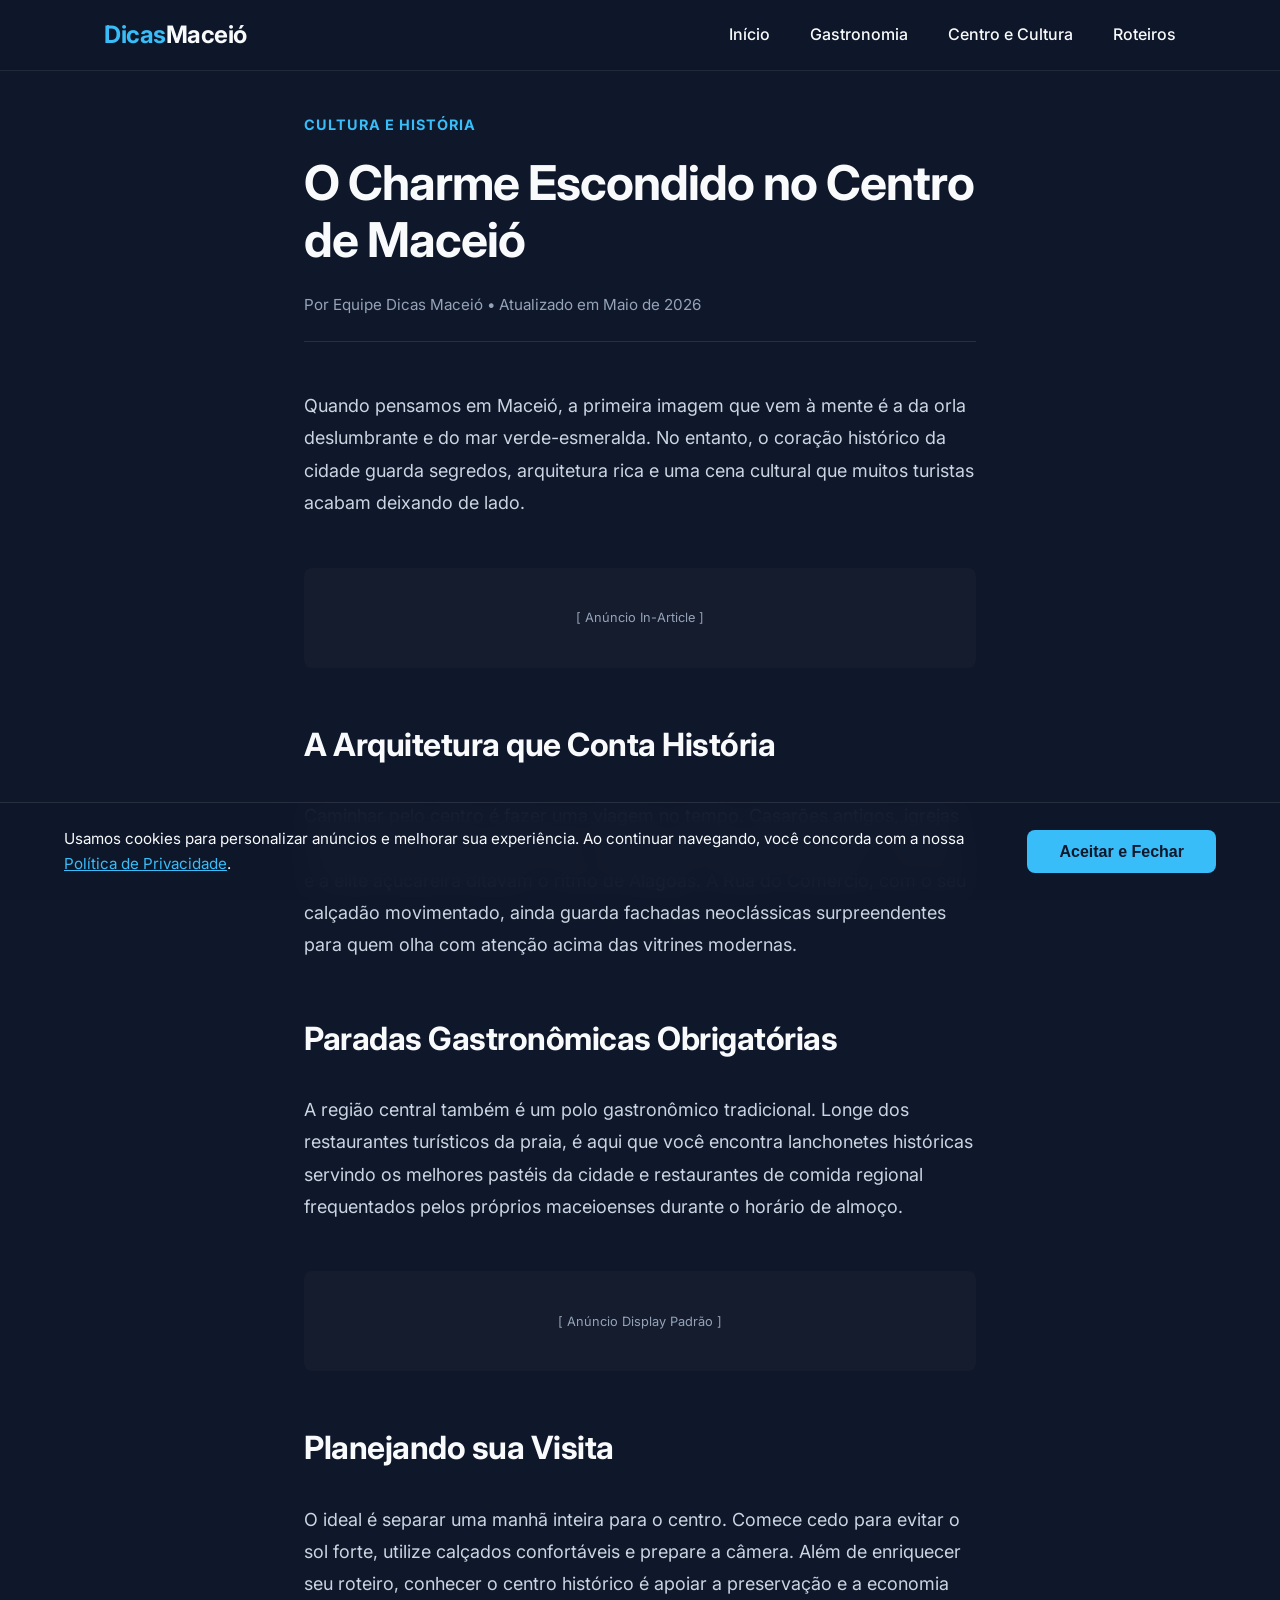
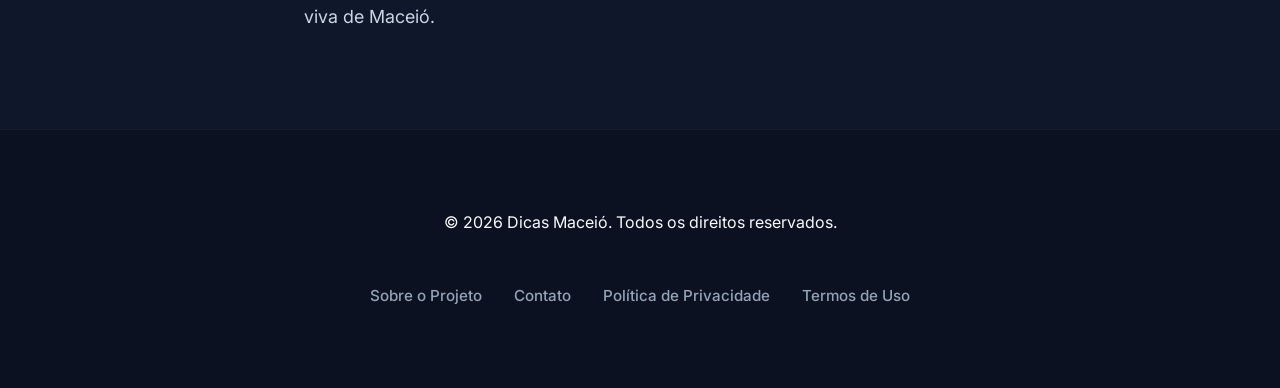
<file: artigo-centro.html>
<!DOCTYPE html>
<html lang="pt-BR" dir="ltr">
<head>
    <meta charset="UTF-8">
    <meta name="viewport" content="width=device-width, initial-scale=1.0">
    <title>O Charme Escondido no Centro de Maceió | Dicas Maceió</title>
    
    <meta name="description" content="Descubra a arquitetura, os museus e os casarões do centro de Maceió. Um roteiro cultural que vai muito além da orla.">
    <meta name="robots" content="index, follow">
    <link rel="canonical" href="https://seusitedicasmaceio.com.br/artigo-centro.html">

    <meta property="og:type" content="article">
    <meta property="og:title" content="O Charme Escondido no Centro de Maceió">
    <meta property="og:description" content="Descubra a arquitetura, os museus e os casarões do centro de Maceió.">
    <meta property="og:image" content="https://images.unsplash.com/photo-1599059813005-11265ba4b4ce?q=80&w=1200">
    <meta property="og:url" content="https://seusitedicasmaceio.com.br/artigo-centro.html">

    <link rel="preconnect" href="https://fonts.googleapis.com">
    <link rel="preconnect" href="https://fonts.gstatic.com" crossorigin>
    <link href="https://fonts.googleapis.com/css2?family=Inter:wght@400;500;700&display=swap" rel="stylesheet">
    <link rel="stylesheet" href="assets/css/style.css">
</head>
<body>

    <header>
        <nav aria-label="Menu Principal">
            <a href="index.html" class="logo" aria-label="Página Inicial"><strong>Dicas</strong>Maceió</a>
            
            <button id="menu-toggle" class="menu-toggle" aria-expanded="false" aria-controls="menu-links" aria-label="Abrir menu de navegação">
                ☰
            </button>
            
            <ul id="menu-links">
                <li><a href="index.html">Início</a></li>
                <li><a href="artigo-gastronomia.html">Gastronomia</a></li>
                <li><a href="artigo-centro.html" aria-current="page">Centro e Cultura</a></li>
                <li><a href="artigo-roteiros.html">Roteiros</a></li>
            </ul>
        </nav>
    </header>

    <main class="container-article">
        <article>
            <header class="article-header">
                <span class="article-category">Cultura e História</span>
                <h1 class="article-title">O Charme Escondido no Centro de Maceió</h1>
                <div class="article-meta">
                    Por Equipe Dicas Maceió • Atualizado em <time datetime="2026-05">Maio de 2026</time>
                </div>
            </header>

            <div class="article-content">
                <p>Quando pensamos em Maceió, a primeira imagem que vem à mente é a da orla deslumbrante e do mar verde-esmeralda. No entanto, o coração histórico da cidade guarda segredos, arquitetura rica e uma cena cultural que muitos turistas acabam deixando de lado.</p>

                <!-- AdSense In-Article -->
                <div class="ad-container" aria-hidden="true">
                    <!-- <ins class="adsbygoogle"
                         style="display:block; text-align:center;"
                         data-ad-layout="in-article"
                         data-ad-format="fluid"
                         data-ad-client="ca-pub-SEU_ID"
                         data-ad-slot="SEU_SLOT"></ins>
                    <script>(adsbygoogle = window.adsbygoogle || []).push({});</script> -->
                    <span style="color:var(--text-muted); font-size: 0.8rem;">[ Anúncio In-Article ]</span>
                </div>

                <h2>A Arquitetura que Conta História</h2>
                <p>Caminhar pelo centro é fazer uma viagem no tempo. Casarões antigos, igrejas centenárias e museus preservam a memória de uma época em que o comércio e a elite açucareira ditavam o ritmo de Alagoas. A Rua do Comércio, com o seu calçadão movimentado, ainda guarda fachadas neoclássicas surpreendentes para quem olha com atenção acima das vitrines modernas.</p>

                <h2>Paradas Gastronômicas Obrigatórias</h2>
                <p>A região central também é um polo gastronômico tradicional. Longe dos restaurantes turísticos da praia, é aqui que você encontra lanchonetes históricas servindo os melhores pastéis da cidade e restaurantes de comida regional frequentados pelos próprios maceioenses durante o horário de almoço.</p>

                <!-- AdSense Display -->
                <div class="ad-container" aria-hidden="true">
                    <!-- <ins class="adsbygoogle"
                         style="display:block"
                         data-ad-client="ca-pub-SEU_ID_AQUI"
                         data-ad-slot="SEU_SLOT_AQUI"
                         data-ad-format="auto"
                         data-full-width-responsive="true"></ins>
                    <script>(adsbygoogle = window.adsbygoogle || []).push({});</script> -->
                    <span style="color:var(--text-muted); font-size: 0.8rem;">[ Anúncio Display Padrão ]</span>
                </div>

                <h2>Planejando sua Visita</h2>
                <p>O ideal é separar uma manhã inteira para o centro. Comece cedo para evitar o sol forte, utilize calçados confortáveis e prepare a câmera. Além de enriquecer seu roteiro, conhecer o centro histórico é apoiar a preservação e a economia viva de Maceió.</p>
            </div>
        </article>
    </main>

    <footer>
        <p>&copy; 2026 Dicas Maceió. Todos os direitos reservados.</p>
        <nav class="legal-links" aria-label="Links Legais">
            <a href="sobre.html">Sobre o Projeto</a>
            <a href="contato.html">Contato</a>
            <a href="privacidade.html">Política de Privacidade</a>
            <a href="termos.html">Termos de Uso</a>
        </nav>
    </footer>

    <div id="cookie-banner" class="cookie-banner" role="dialog" aria-labelledby="cookie-msg">
        <p id="cookie-msg">
            Usamos cookies para personalizar anúncios e melhorar sua experiência. Ao continuar navegando, você concorda com a nossa <a href="privacidade.html">Política de Privacidade</a>.
        </p>
        <button id="btn-accept-cookies" class="btn-accept">Aceitar e Fechar</button>
    </div>

    <script src="assets/js/main.js"></script>
</body>
</html>
</file>
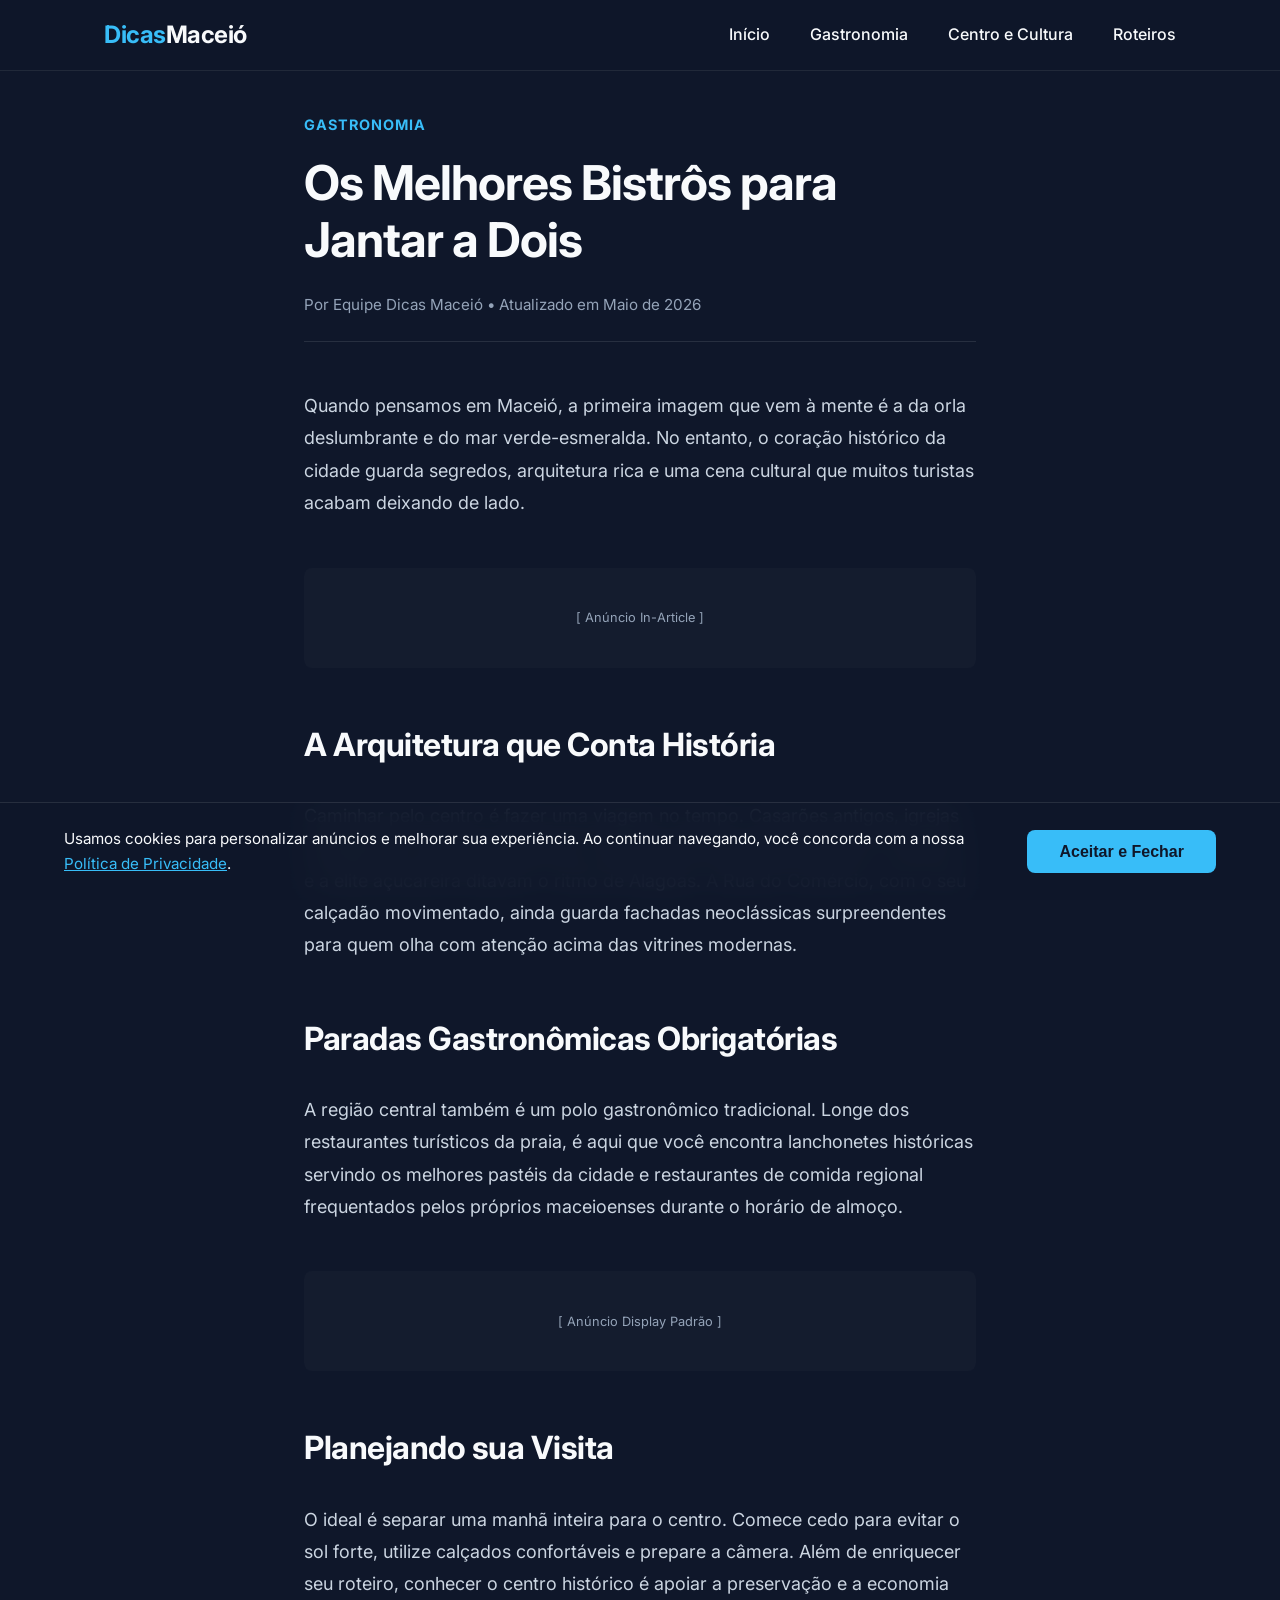
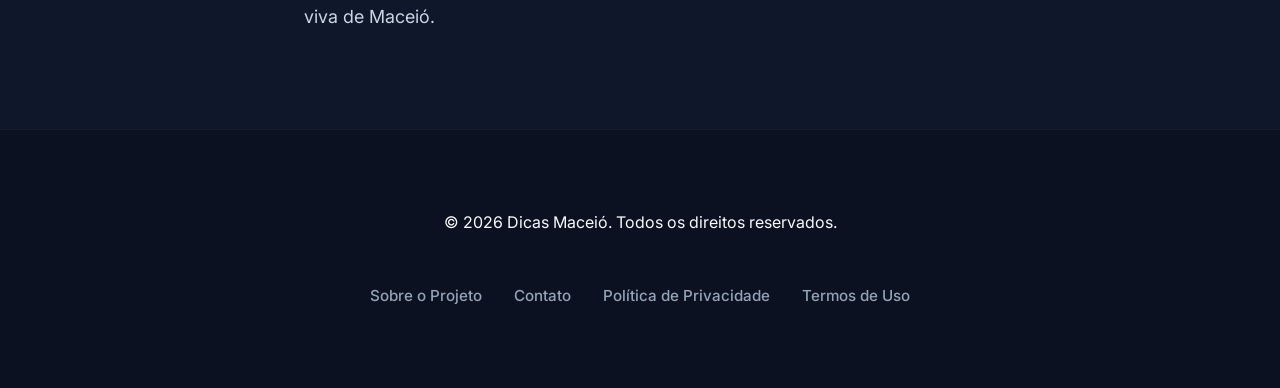
<file: artigo-gastronomia.html>
<!DOCTYPE html>
<html lang="pt-BR" dir="ltr">
<head>
    <meta charset="UTF-8">
    <meta name="viewport" content="width=device-width, initial-scale=1.0">
    <title>Os Melhores Bistrôs para Jantar a Dois | Dicas Maceió</title>
    
    <meta name="description" content="Uma seleção rigorosa de restaurantes que unem a culinária regional com técnicas contemporâneas para noites inesquecíveis.">
    <meta name="robots" content="index, follow">
    <link rel="canonical" href="https://seusitedicasmaceio.com.br/artigo-gastronomia.html">

    <meta property="og:type" content="article">
    <meta property="og:title" content="Os Melhores Bistrôs para Jantar a Dois">
    <meta property="og:description" content="Uma seleção rigorosa de restaurantes que unem a culinária regional com técnicas contemporâneas para noites inesquecíveis.">
    <meta property="og:image" content="https://images.unsplash.com/photo-1517248135467-4c7edcad34c4?q=80&w=1200">
    <meta property="og:url" content="https://seusitedicasmaceio.com.br/artigo-gastronomia.html">

    <link rel="preconnect" href="https://fonts.googleapis.com">
    <link rel="preconnect" href="https://fonts.gstatic.com" crossorigin>
    <link href="https://fonts.googleapis.com/css2?family=Inter:wght@400;500;700&display=swap" rel="stylesheet">
    <link rel="stylesheet" href="assets/css/style.css">
</head>
<body>

    <header>
        <nav aria-label="Menu Principal">
            <a href="index.html" class="logo" aria-label="Página Inicial"><strong>Dicas</strong>Maceió</a>
            
            <button id="menu-toggle" class="menu-toggle" aria-expanded="false" aria-controls="menu-links" aria-label="Abrir menu de navegação">
                ☰
            </button>
            
            <ul id="menu-links">
                <li><a href="index.html">Início</a></li>
                <li><a href="artigo-gastronomia.html" aria-current="page">Gastronomia</a></li>
                <li><a href="artigo-centro.html">Centro e Cultura</a></li>
                <li><a href="artigo-roteiros.html">Roteiros</a></li>
            </ul>
        </nav>
    </header>

    <main class="container-article">
        <article>
            <header class="article-header">
                <span class="article-category">Gastronomia</span>
                <h1 class="article-title">Os Melhores Bistrôs para Jantar a Dois</h1>
                <div class="article-meta">
                    Por Equipe Dicas Maceió • Atualizado em <time datetime="2026-05">Maio de 2026</time>
                </div>
            </header>

            <div class="article-content">
                <p>Quando pensamos em Maceió, a primeira imagem que vem à mente é a da orla deslumbrante e do mar verde-esmeralda. No entanto, o coração histórico da cidade guarda segredos, arquitetura rica e uma cena cultural que muitos turistas acabam deixando de lado.</p>

                <!-- AdSense In-Article -->
                <div class="ad-container" aria-hidden="true">
                    <span style="color:var(--text-muted); font-size: 0.8rem;">[ Anúncio In-Article ]</span>
                </div>

                <h2>A Arquitetura que Conta História</h2>
                <p>Caminhar pelo centro é fazer uma viagem no tempo. Casarões antigos, igrejas centenárias e museus preservam a memória de uma época em que o comércio e a elite açucareira ditavam o ritmo de Alagoas. A Rua do Comércio, com o seu calçadão movimentado, ainda guarda fachadas neoclássicas surpreendentes para quem olha com atenção acima das vitrines modernas.</p>

                <h2>Paradas Gastronômicas Obrigatórias</h2>
                <p>A região central também é um polo gastronômico tradicional. Longe dos restaurantes turísticos da praia, é aqui que você encontra lanchonetes históricas servindo os melhores pastéis da cidade e restaurantes de comida regional frequentados pelos próprios maceioenses durante o horário de almoço.</p>

                <!-- AdSense Display -->
                <div class="ad-container" aria-hidden="true">
                    <span style="color:var(--text-muted); font-size: 0.8rem;">[ Anúncio Display Padrão ]</span>
                </div>

                <h2>Planejando sua Visita</h2>
                <p>O ideal é separar uma manhã inteira para o centro. Comece cedo para evitar o sol forte, utilize calçados confortáveis e prepare a câmera. Além de enriquecer seu roteiro, conhecer o centro histórico é apoiar a preservação e a economia viva de Maceió.</p>
            </div>
        </article>
    </main>

    <footer>
        <p>&copy; 2026 Dicas Maceió. Todos os direitos reservados.</p>
        <nav class="legal-links" aria-label="Links Legais">
            <a href="sobre.html">Sobre o Projeto</a>
            <a href="contato.html">Contato</a>
            <a href="privacidade.html">Política de Privacidade</a>
            <a href="termos.html">Termos de Uso</a>
        </nav>
    </footer>

    <div id="cookie-banner" class="cookie-banner" role="dialog" aria-labelledby="cookie-msg">
        <p id="cookie-msg">
            Usamos cookies para personalizar anúncios e melhorar sua experiência. Ao continuar navegando, você concorda com a nossa <a href="privacidade.html">Política de Privacidade</a>.
        </p>
        <button id="btn-accept-cookies" class="btn-accept">Aceitar e Fechar</button>
    </div>

    <script src="assets/js/main.js"></script>
</body>
</html>
</file>
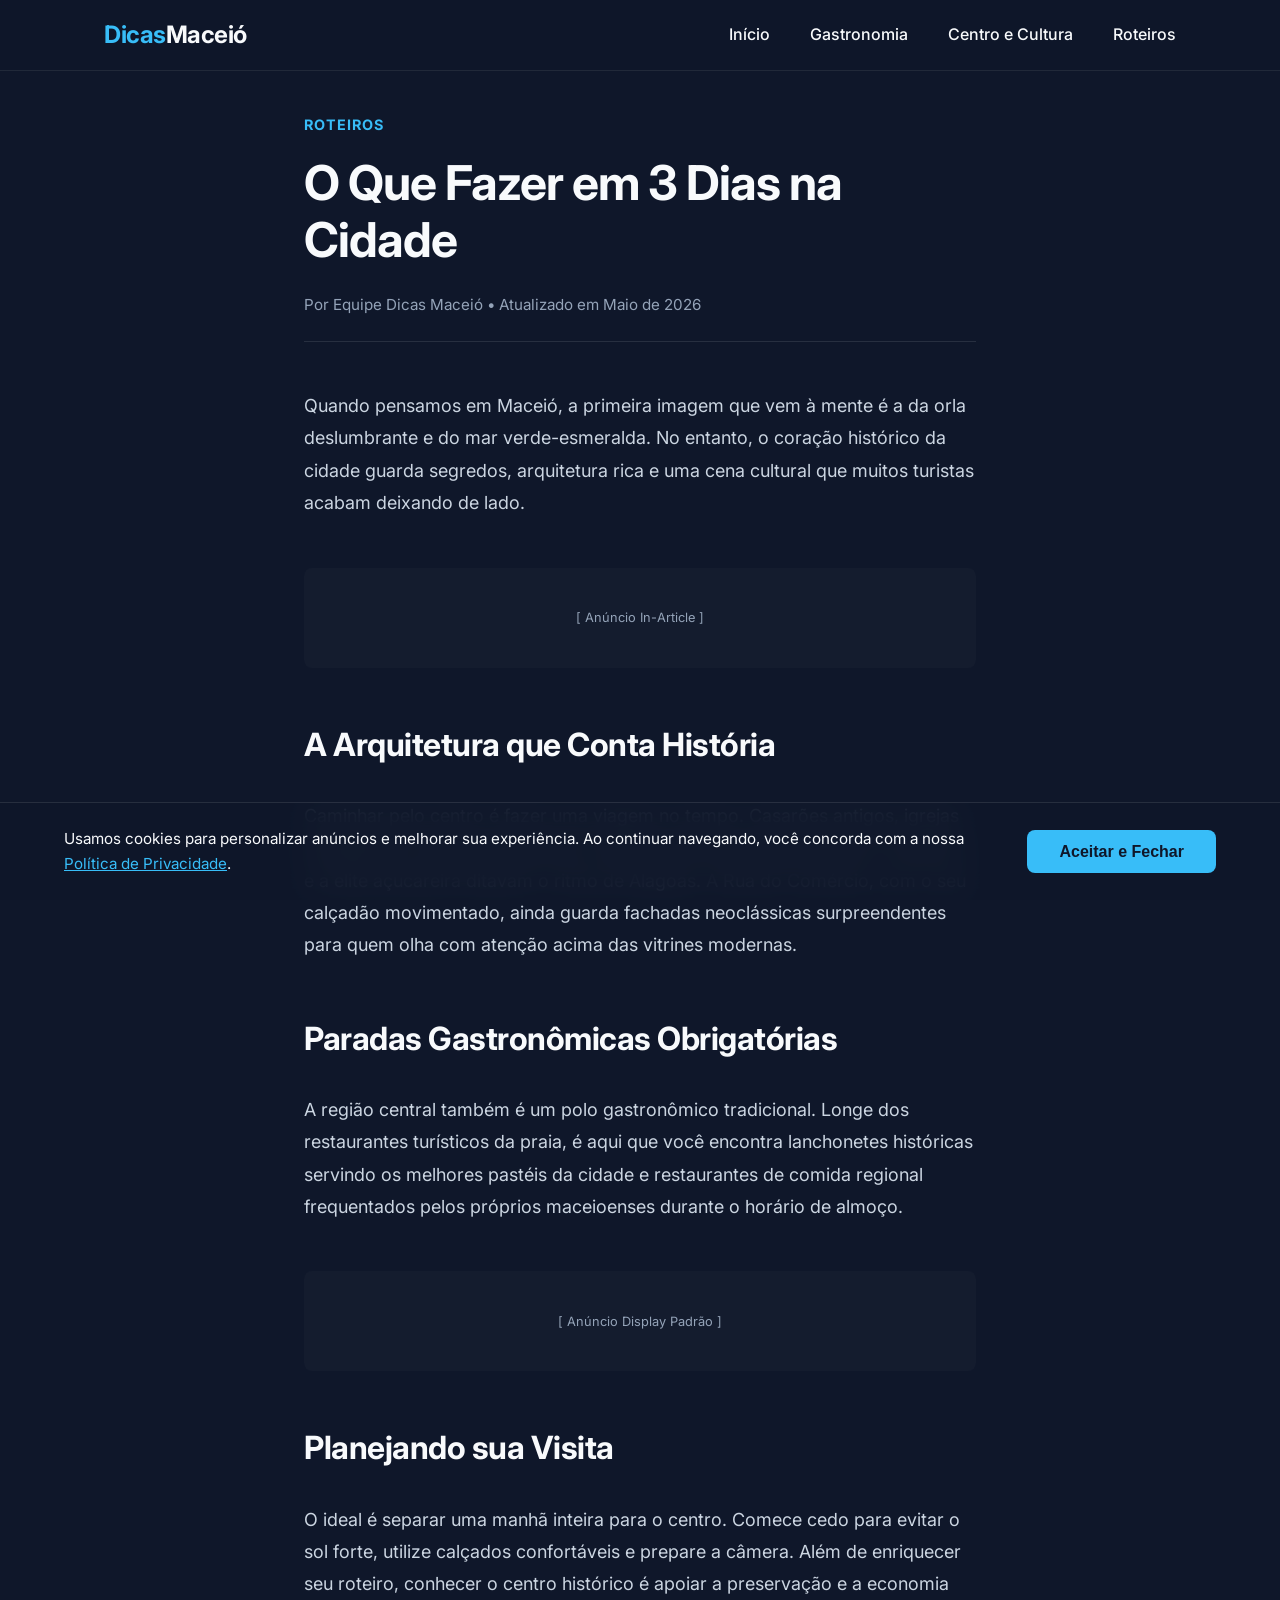
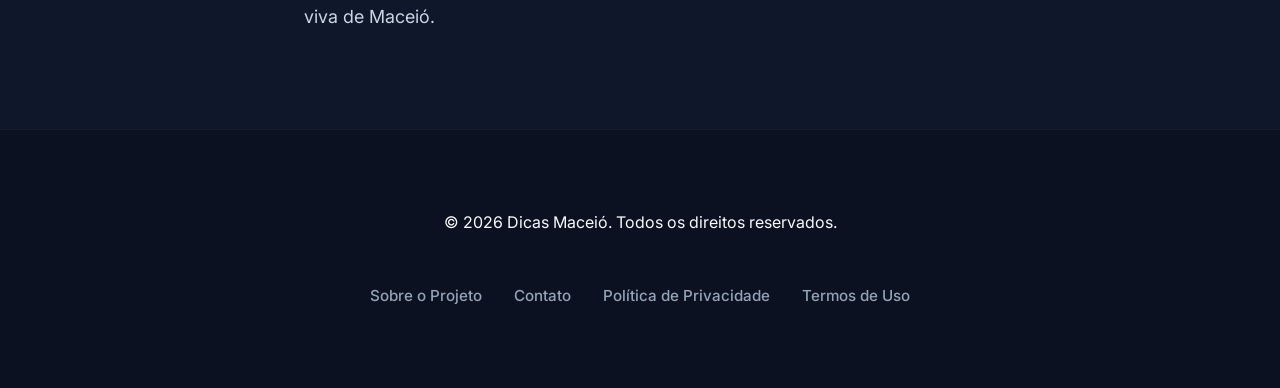
<file: artigo-roteiros.html>
<!DOCTYPE html>
<html lang="pt-BR" dir="ltr">
<head>
    <meta charset="UTF-8">
    <meta name="viewport" content="width=device-width, initial-scale=1.0">
    <title>O Que Fazer em 3 Dias na Cidade | Dicas Maceió</title>
    
    <meta name="description" content="O roteiro definitivo para otimizar seu tempo, unindo passeios clássicos e paradas gastronômicas estratégicas em Maceió.">
    <meta name="robots" content="index, follow">
    <link rel="canonical" href="https://seusitedicasmaceio.com.br/artigo-roteiros.html">

    <meta property="og:type" content="article">
    <meta property="og:title" content="O Que Fazer em 3 Dias na Cidade">
    <meta property="og:description" content="O roteiro definitivo para otimizar seu tempo, unindo passeios clássicos e paradas gastronômicas estratégicas.">
    <meta property="og:image" content="https://images.unsplash.com/photo-1507525428034-b723cf961d3e?q=80&w=1200">
    <meta property="og:url" content="https://seusitedicasmaceio.com.br/artigo-roteiros.html">

    <link rel="preconnect" href="https://fonts.googleapis.com">
    <link rel="preconnect" href="https://fonts.gstatic.com" crossorigin>
    <link href="https://fonts.googleapis.com/css2?family=Inter:wght@400;500;700&display=swap" rel="stylesheet">
    <link rel="stylesheet" href="assets/css/style.css">
</head>
<body>

    <header>
        <nav aria-label="Menu Principal">
            <a href="index.html" class="logo" aria-label="Página Inicial"><strong>Dicas</strong>Maceió</a>
            
            <button id="menu-toggle" class="menu-toggle" aria-expanded="false" aria-controls="menu-links" aria-label="Abrir menu de navegação">
                ☰
            </button>
            
            <ul id="menu-links">
                <li><a href="index.html">Início</a></li>
                <li><a href="artigo-gastronomia.html">Gastronomia</a></li>
                <li><a href="artigo-centro.html">Centro e Cultura</a></li>
                <li><a href="artigo-roteiros.html" aria-current="page">Roteiros</a></li>
            </ul>
        </nav>
    </header>

    <main class="container-article">
        <article>
            <header class="article-header">
                <span class="article-category">Roteiros</span>
                <h1 class="article-title">O Que Fazer em 3 Dias na Cidade</h1>
                <div class="article-meta">
                    Por Equipe Dicas Maceió • Atualizado em <time datetime="2026-05">Maio de 2026</time>
                </div>
            </header>

            <div class="article-content">
                <p>Quando pensamos em Maceió, a primeira imagem que vem à mente é a da orla deslumbrante e do mar verde-esmeralda. No entanto, o coração histórico da cidade guarda segredos, arquitetura rica e uma cena cultural que muitos turistas acabam deixando de lado.</p>

                <!-- AdSense In-Article -->
                <div class="ad-container" aria-hidden="true">
                    <span style="color:var(--text-muted); font-size: 0.8rem;">[ Anúncio In-Article ]</span>
                </div>

                <h2>A Arquitetura que Conta História</h2>
                <p>Caminhar pelo centro é fazer uma viagem no tempo. Casarões antigos, igrejas centenárias e museus preservam a memória de uma época em que o comércio e a elite açucareira ditavam o ritmo de Alagoas. A Rua do Comércio, com o seu calçadão movimentado, ainda guarda fachadas neoclássicas surpreendentes para quem olha com atenção acima das vitrines modernas.</p>

                <h2>Paradas Gastronômicas Obrigatórias</h2>
                <p>A região central também é um polo gastronômico tradicional. Longe dos restaurantes turísticos da praia, é aqui que você encontra lanchonetes históricas servindo os melhores pastéis da cidade e restaurantes de comida regional frequentados pelos próprios maceioenses durante o horário de almoço.</p>

                <!-- AdSense Display -->
                <div class="ad-container" aria-hidden="true">
                    <span style="color:var(--text-muted); font-size: 0.8rem;">[ Anúncio Display Padrão ]</span>
                </div>

                <h2>Planejando sua Visita</h2>
                <p>O ideal é separar uma manhã inteira para o centro. Comece cedo para evitar o sol forte, utilize calçados confortáveis e prepare a câmera. Além de enriquecer seu roteiro, conhecer o centro histórico é apoiar a preservação e a economia viva de Maceió.</p>
            </div>
        </article>
    </main>

    <footer>
        <p>&copy; 2026 Dicas Maceió. Todos os direitos reservados.</p>
        <nav class="legal-links" aria-label="Links Legais">
            <a href="sobre.html">Sobre o Projeto</a>
            <a href="contato.html">Contato</a>
            <a href="privacidade.html">Política de Privacidade</a>
            <a href="termos.html">Termos de Uso</a>
        </nav>
    </footer>

    <div id="cookie-banner" class="cookie-banner" role="dialog" aria-labelledby="cookie-msg">
        <p id="cookie-msg">
            Usamos cookies para personalizar anúncios e melhorar sua experiência. Ao continuar navegando, você concorda com a nossa <a href="privacidade.html">Política de Privacidade</a>.
        </p>
        <button id="btn-accept-cookies" class="btn-accept">Aceitar e Fechar</button>
    </div>

    <script src="assets/js/main.js"></script>
</body>
</html>
</file>
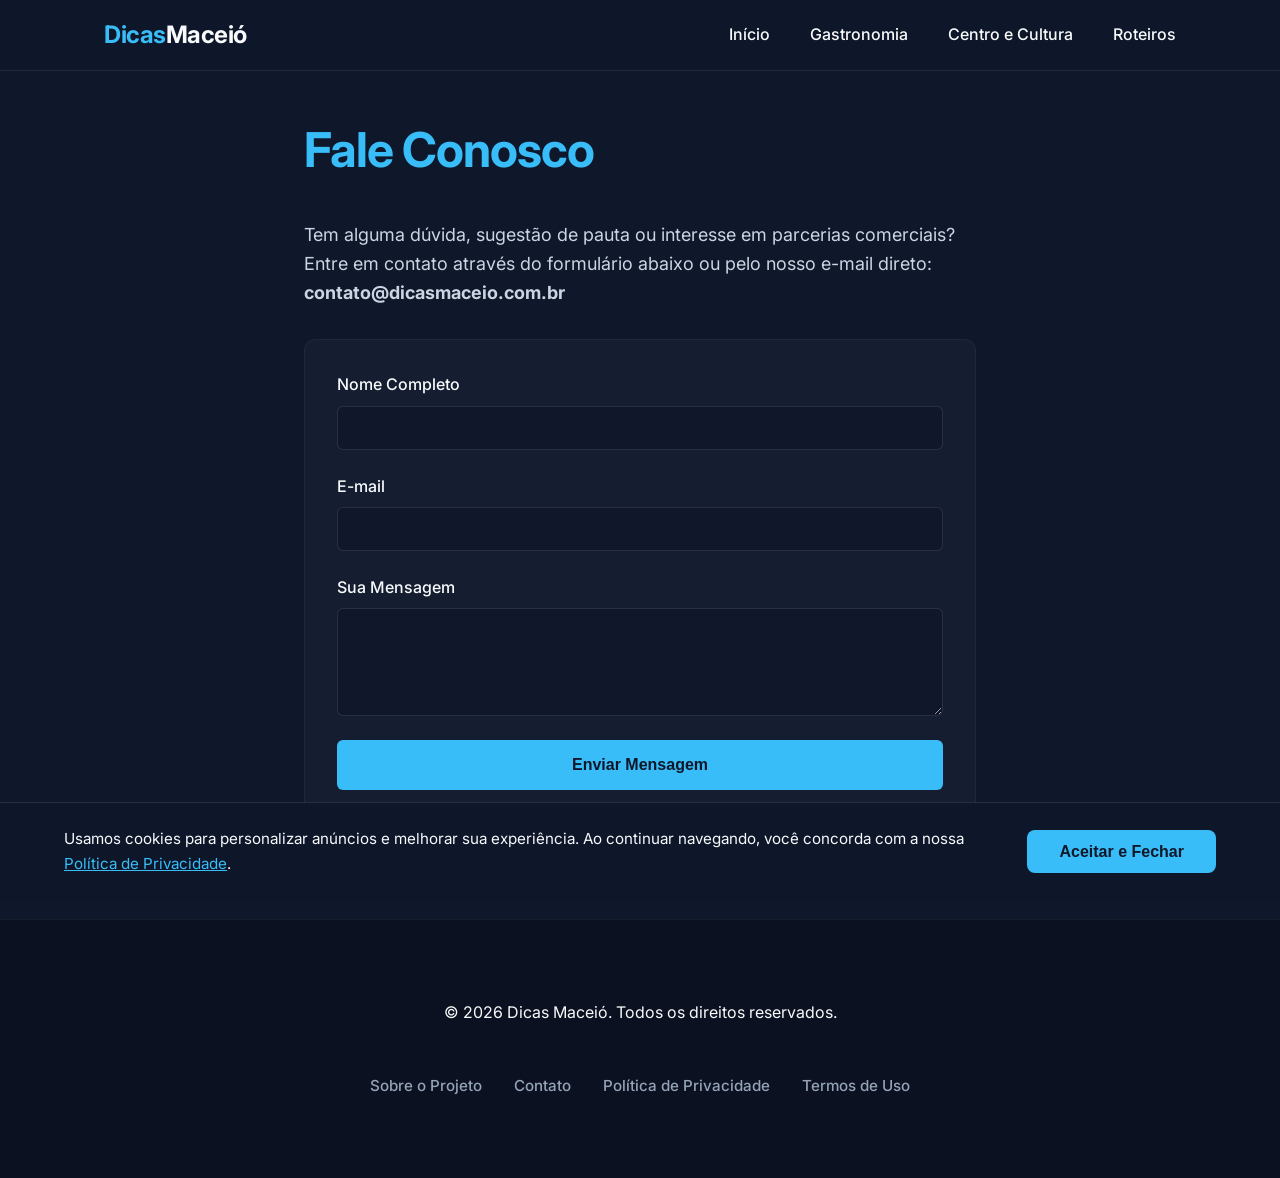
<file: contato.html>
<!DOCTYPE html>
<html lang="pt-BR" dir="ltr">
<head>
    <meta charset="UTF-8">
    <meta name="viewport" content="width=device-width, initial-scale=1.0">
    <title>Contato | Dicas Maceió</title>
    
    <meta name="description" content="Entre em contato com a equipe do Dicas Maceió para dúvidas, sugestões ou parcerias comerciais.">
    <meta name="robots" content="index, follow">
    <link rel="canonical" href="https://seusitedicasmaceio.com.br/contato.html">

    <meta property="og:type" content="website">
    <meta property="og:title" content="Contato | Dicas Maceió">
    <meta property="og:description" content="Entre em contato com a equipe do Dicas Maceió.">
    <meta property="og:url" content="https://seusitedicasmaceio.com.br/contato.html">

    <link rel="preconnect" href="https://fonts.googleapis.com">
    <link rel="preconnect" href="https://fonts.gstatic.com" crossorigin>
    <link href="https://fonts.googleapis.com/css2?family=Inter:wght@400;500;700&display=swap" rel="stylesheet">
    <link rel="stylesheet" href="assets/css/style.css">

    <style>
        /* Estilos do Formulário */
        .form-container { display: flex; flex-direction: column; gap: 1.5rem; margin-top: 2rem; background: var(--card-bg); padding: 2rem; border-radius: 12px; border: 1px solid rgba(255, 255, 255, 0.05); }
        .form-group { display: flex; flex-direction: column; gap: 0.5rem; }
        .form-label { font-weight: 500; }
        .form-input { padding: 0.8rem; border-radius: 6px; border: 1px solid rgba(255, 255, 255, 0.1); background: rgba(15, 23, 42, 0.8); color: var(--text-main); font-family: inherit; }
        .form-input:focus { outline: none; border-color: var(--accent); box-shadow: 0 0 0 2px rgba(56, 189, 248, 0.2); }
        .form-button { background: var(--accent); color: #0f172a; border: none; padding: 1rem; border-radius: 6px; font-weight: bold; font-size: 1rem; cursor: pointer; transition: opacity 0.3s; }
        .form-button:hover { opacity: 0.9; }
    </style>
</head>
<body>

    <header>
        <nav aria-label="Menu Principal">
            <a href="index.html" class="logo" aria-label="Página Inicial"><strong>Dicas</strong>Maceió</a>
            
            <button id="menu-toggle" class="menu-toggle" aria-expanded="false" aria-controls="menu-links" aria-label="Abrir menu de navegação">
                ☰
            </button>
            
            <ul id="menu-links">
                <li><a href="index.html">Início</a></li>
                <li><a href="artigo-gastronomia.html">Gastronomia</a></li>
                <li><a href="artigo-centro.html">Centro e Cultura</a></li>
                <li><a href="artigo-roteiros.html">Roteiros</a></li>
            </ul>
        </nav>
    </header>

    <main class="container-article">
        <h1 style="color: var(--accent); font-size: 3rem; margin-top: 1rem; letter-spacing: -1px;">Fale Conosco</h1>
        <p style="font-size: 1.125rem; color: #cbd5e1;">Tem alguma dúvida, sugestão de pauta ou interesse em parcerias comerciais? Entre em contato através do formulário abaixo ou pelo nosso e-mail direto: <strong>contato@dicasmaceio.com.br</strong></p>
        
        <form action="#" method="POST" class="form-container">
            
            <div class="form-group">
                <label for="nome" class="form-label">Nome Completo</label>
                <input type="text" id="nome" name="nome" required class="form-input">
            </div>

            <div class="form-group">
                <label for="email" class="form-label">E-mail</label>
                <input type="email" id="email" name="email" required class="form-input">
            </div>

            <div class="form-group">
                <label for="mensagem" class="form-label">Sua Mensagem</label>
                <textarea id="mensagem" name="mensagem" rows="5" required class="form-input" style="resize: vertical;"></textarea>
            </div>

            <button type="submit" class="form-button">Enviar Mensagem</button>
        </form>
    </main>

    <footer>
        <p>&copy; 2026 Dicas Maceió. Todos os direitos reservados.</p>
        <nav class="legal-links" aria-label="Links Legais">
            <a href="sobre.html">Sobre o Projeto</a>
            <a href="contato.html" aria-current="page">Contato</a>
            <a href="privacidade.html">Política de Privacidade</a>
            <a href="termos.html">Termos de Uso</a>
        </nav>
    </footer>

    <div id="cookie-banner" class="cookie-banner" role="dialog" aria-labelledby="cookie-msg">
        <p id="cookie-msg">
            Usamos cookies para personalizar anúncios e melhorar sua experiência. Ao continuar navegando, você concorda com a nossa <a href="privacidade.html">Política de Privacidade</a>.
        </p>
        <button id="btn-accept-cookies" class="btn-accept">Aceitar e Fechar</button>
    </div>

    <script src="assets/js/main.js"></script>
</body>
</html>
</file>
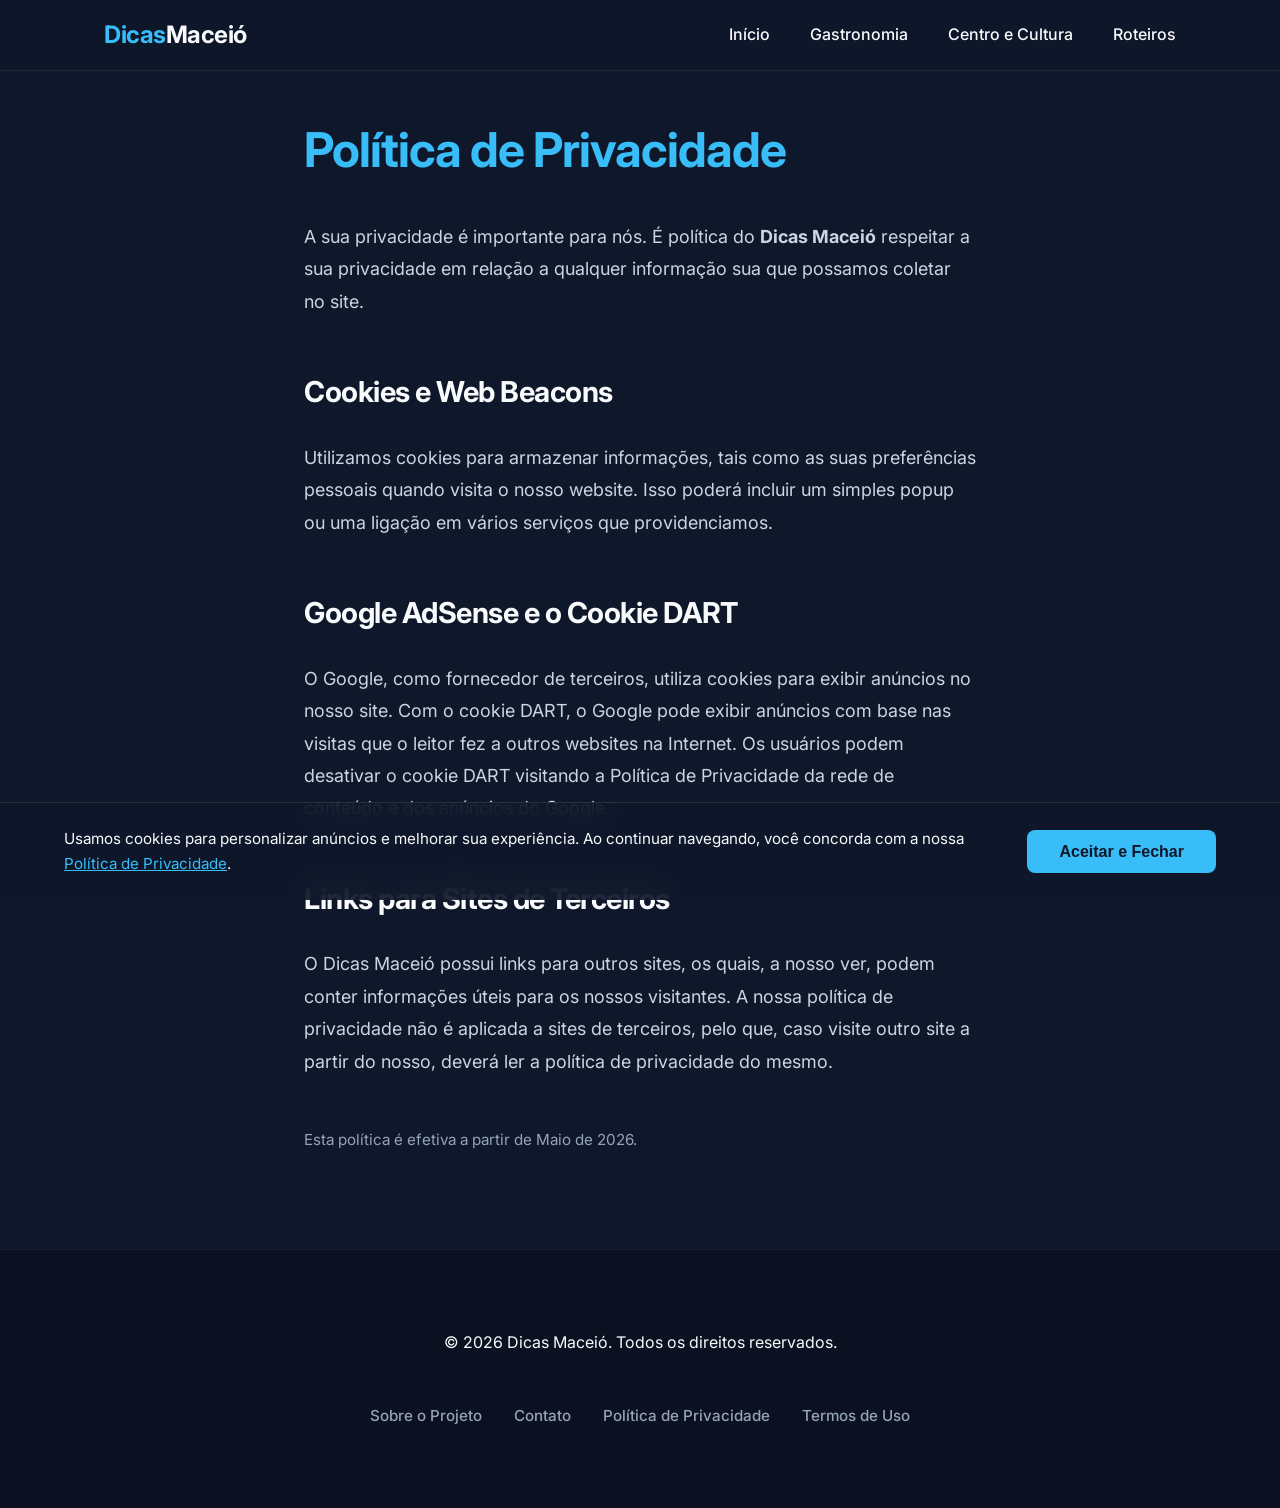
<file: privacidade.html>
<!DOCTYPE html>
<html lang="pt-BR" dir="ltr">
<head>
    <meta charset="UTF-8">
    <meta name="viewport" content="width=device-width, initial-scale=1.0">
    <title>Política de Privacidade | Dicas Maceió</title>
    
    <meta name="description" content="Política de Privacidade do blog Dicas Maceió.">
    <meta name="robots" content="index, follow">
    <link rel="canonical" href="https://seusitedicasmaceio.com.br/privacidade.html">

    <link rel="preconnect" href="https://fonts.googleapis.com">
    <link rel="preconnect" href="https://fonts.gstatic.com" crossorigin>
    <link href="https://fonts.googleapis.com/css2?family=Inter:wght@400;500;700&display=swap" rel="stylesheet">
    <link rel="stylesheet" href="assets/css/style.css">
</head>
<body>

    <header>
        <nav aria-label="Menu Principal">
            <a href="index.html" class="logo" aria-label="Página Inicial"><strong>Dicas</strong>Maceió</a>
            
            <button id="menu-toggle" class="menu-toggle" aria-expanded="false" aria-controls="menu-links" aria-label="Abrir menu de navegação">
                ☰
            </button>
            
            <ul id="menu-links">
                <li><a href="index.html">Início</a></li>
                <li><a href="artigo-gastronomia.html">Gastronomia</a></li>
                <li><a href="artigo-centro.html">Centro e Cultura</a></li>
                <li><a href="artigo-roteiros.html">Roteiros</a></li>
            </ul>
        </nav>
    </header>

    <main class="container-article">
        <h1 style="color: var(--accent); font-size: 3rem; margin-top: 1rem; letter-spacing: -1px;">Política de Privacidade</h1>
        <div class="article-content" style="margin-top: 2rem;">
            <p>A sua privacidade é importante para nós. É política do <strong>Dicas Maceió</strong> respeitar a sua privacidade em relação a qualquer informação sua que possamos coletar no site.</p>
            
            <h2 style="font-size: 1.8rem; margin-top: 3rem;">Cookies e Web Beacons</h2>
            <p>Utilizamos cookies para armazenar informações, tais como as suas preferências pessoais quando visita o nosso website. Isso poderá incluir um simples popup ou uma ligação em vários serviços que providenciamos.</p>
            
            <h2 style="font-size: 1.8rem; margin-top: 3rem;">Google AdSense e o Cookie DART</h2>
            <p>O Google, como fornecedor de terceiros, utiliza cookies para exibir anúncios no nosso site. Com o cookie DART, o Google pode exibir anúncios com base nas visitas que o leitor fez a outros websites na Internet. Os usuários podem desativar o cookie DART visitando a Política de Privacidade da rede de conteúdo e dos anúncios do Google.</p>
            
            <h2 style="font-size: 1.8rem; margin-top: 3rem;">Links para Sites de Terceiros</h2>
            <p>O Dicas Maceió possui links para outros sites, os quais, a nosso ver, podem conter informações úteis para os nossos visitantes. A nossa política de privacidade não é aplicada a sites de terceiros, pelo que, caso visite outro site a partir do nosso, deverá ler a política de privacidade do mesmo.</p>
            
            <p style="margin-top: 3rem; color: var(--text-muted); font-size: 0.95rem;">Esta política é efetiva a partir de Maio de 2026.</p>
        </div>
    </main>

    <footer>
        <p>&copy; 2026 Dicas Maceió. Todos os direitos reservados.</p>
        <nav class="legal-links" aria-label="Links Legais">
            <a href="sobre.html">Sobre o Projeto</a>
            <a href="contato.html">Contato</a>
            <a href="privacidade.html" aria-current="page">Política de Privacidade</a>
            <a href="termos.html">Termos de Uso</a>
        </nav>
    </footer>

    <div id="cookie-banner" class="cookie-banner" role="dialog" aria-labelledby="cookie-msg">
        <p id="cookie-msg">
            Usamos cookies para personalizar anúncios e melhorar sua experiência. Ao continuar navegando, você concorda com a nossa <a href="privacidade.html">Política de Privacidade</a>.
        </p>
        <button id="btn-accept-cookies" class="btn-accept">Aceitar e Fechar</button>
    </div>

    <script src="assets/js/main.js"></script>
</body>
</html>
</file>
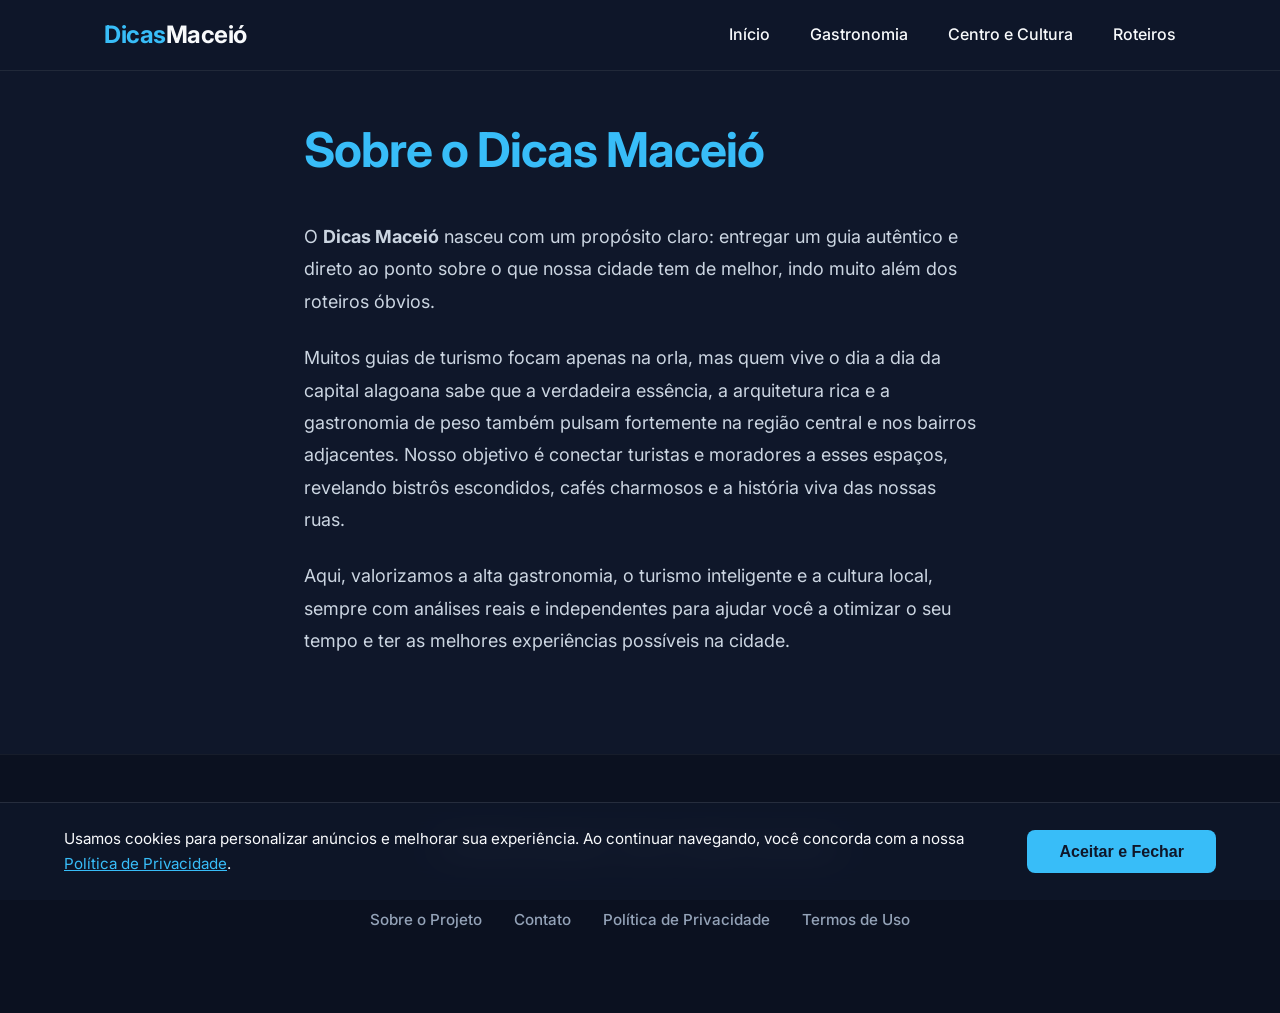
<file: sobre.html>
<!DOCTYPE html>
<html lang="pt-BR" dir="ltr">
<head>
    <meta charset="UTF-8">
    <meta name="viewport" content="width=device-width, initial-scale=1.0">
    <title>Sobre Nós | Dicas Maceió</title>
    
    <meta name="description" content="Conheça a história e o propósito do blog Dicas Maceió.">
    <meta name="robots" content="index, follow">
    <link rel="canonical" href="https://seusitedicasmaceio.com.br/sobre.html">

    <link rel="preconnect" href="https://fonts.googleapis.com">
    <link rel="preconnect" href="https://fonts.gstatic.com" crossorigin>
    <link href="https://fonts.googleapis.com/css2?family=Inter:wght@400;500;700&display=swap" rel="stylesheet">
    <link rel="stylesheet" href="assets/css/style.css">
</head>
<body>

    <header>
        <nav aria-label="Menu Principal">
            <a href="index.html" class="logo" aria-label="Página Inicial"><strong>Dicas</strong>Maceió</a>
            
            <button id="menu-toggle" class="menu-toggle" aria-expanded="false" aria-controls="menu-links" aria-label="Abrir menu de navegação">
                ☰
            </button>
            
            <ul id="menu-links">
                <li><a href="index.html">Início</a></li>
                <li><a href="artigo-gastronomia.html">Gastronomia</a></li>
                <li><a href="artigo-centro.html">Centro e Cultura</a></li>
                <li><a href="artigo-roteiros.html">Roteiros</a></li>
            </ul>
        </nav>
    </header>

    <main class="container-article">
        <h1 style="color: var(--accent); font-size: 3rem; margin-top: 1rem; letter-spacing: -1px;">Sobre o Dicas Maceió</h1>
        
        <div class="article-content" style="margin-top: 2rem;">
            <p>O <strong>Dicas Maceió</strong> nasceu com um propósito claro: entregar um guia autêntico e direto ao ponto sobre o que nossa cidade tem de melhor, indo muito além dos roteiros óbvios.</p>
            
            <p>Muitos guias de turismo focam apenas na orla, mas quem vive o dia a dia da capital alagoana sabe que a verdadeira essência, a arquitetura rica e a gastronomia de peso também pulsam fortemente na região central e nos bairros adjacentes. Nosso objetivo é conectar turistas e moradores a esses espaços, revelando bistrôs escondidos, cafés charmosos e a história viva das nossas ruas.</p>

            <p>Aqui, valorizamos a alta gastronomia, o turismo inteligente e a cultura local, sempre com análises reais e independentes para ajudar você a otimizar o seu tempo e ter as melhores experiências possíveis na cidade.</p>
        </div>
    </main>

    <footer>
        <p>&copy; 2026 Dicas Maceió. Todos os direitos reservados.</p>
        <nav class="legal-links" aria-label="Links Legais">
            <a href="sobre.html" aria-current="page">Sobre o Projeto</a>
            <a href="contato.html">Contato</a>
            <a href="privacidade.html">Política de Privacidade</a>
            <a href="termos.html">Termos de Uso</a>
        </nav>
    </footer>

    <div id="cookie-banner" class="cookie-banner" role="dialog" aria-labelledby="cookie-msg">
        <p id="cookie-msg">
            Usamos cookies para personalizar anúncios e melhorar sua experiência. Ao continuar navegando, você concorda com a nossa <a href="privacidade.html">Política de Privacidade</a>.
        </p>
        <button id="btn-accept-cookies" class="btn-accept">Aceitar e Fechar</button>
    </div>

    <script src="assets/js/main.js"></script>
</body>
</html>
</file>
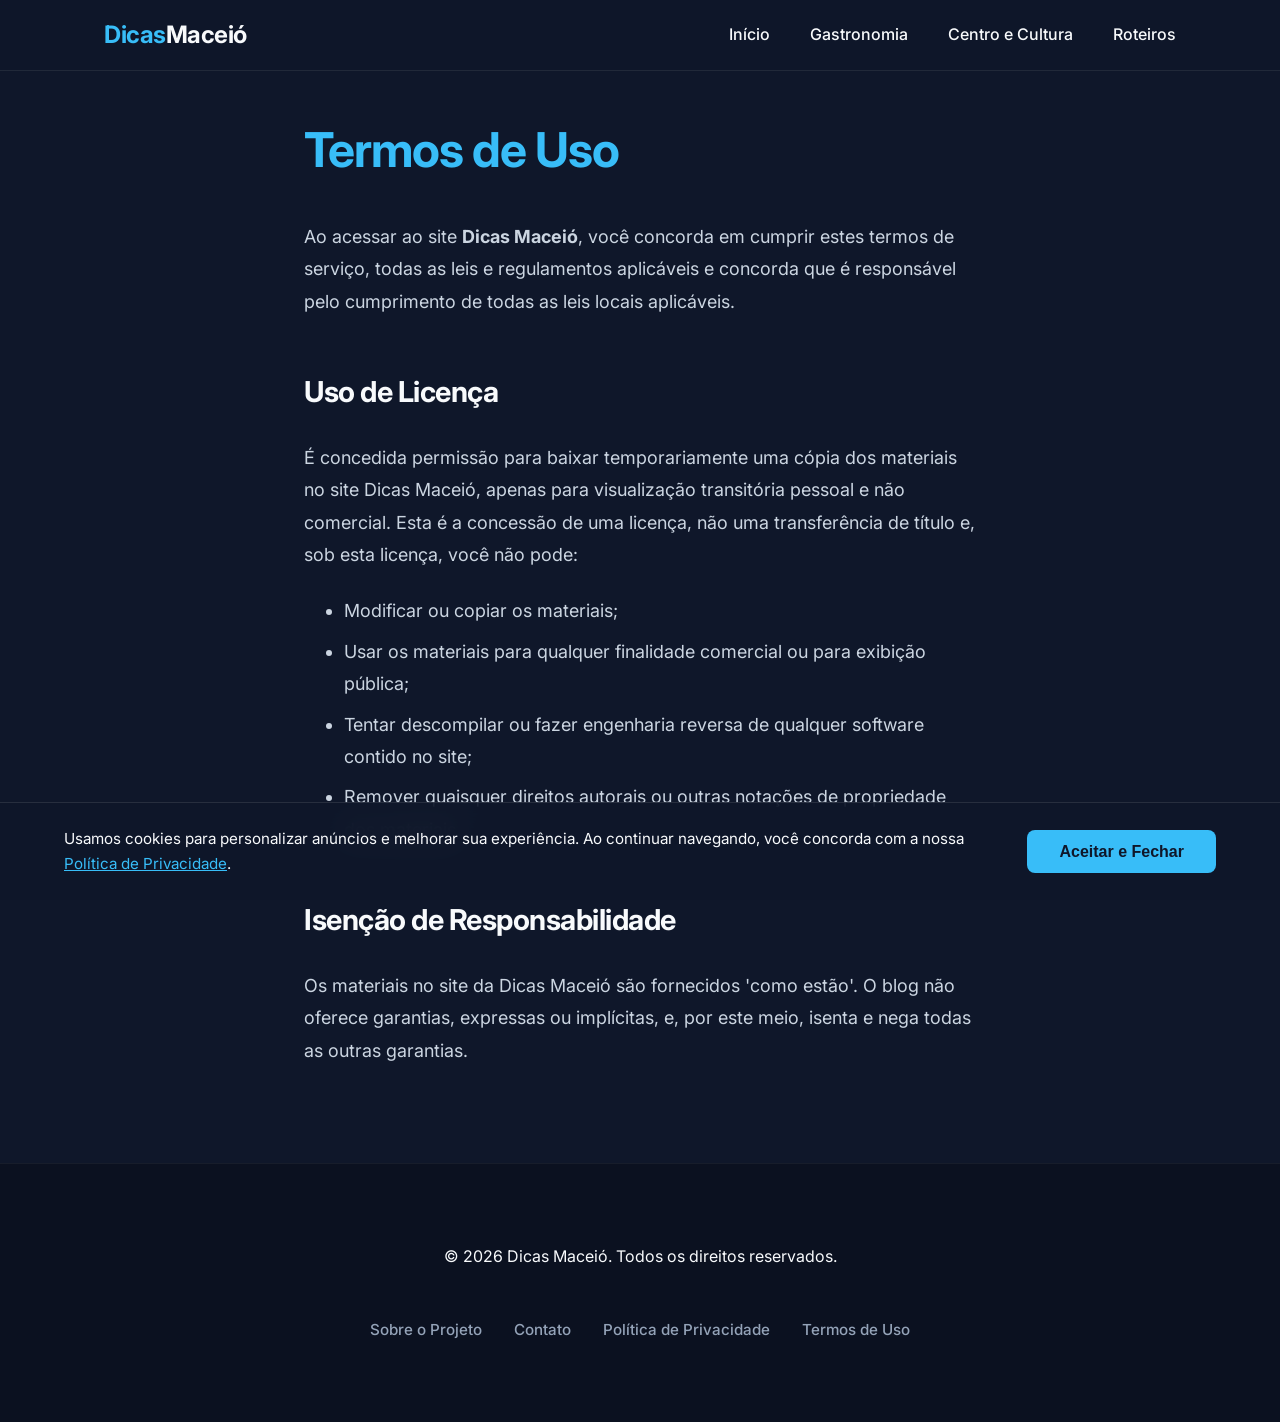
<file: termos.html>
<!DOCTYPE html>
<html lang="pt-BR" dir="ltr">
<head>
    <meta charset="UTF-8">
    <meta name="viewport" content="width=device-width, initial-scale=1.0">
    <title>Termos de Uso | Dicas Maceió</title>
    
    <meta name="description" content="Termos de uso do blog Dicas Maceió.">
    <meta name="robots" content="index, follow">
    <link rel="canonical" href="https://seusitedicasmaceio.com.br/termos.html">

    <link rel="preconnect" href="https://fonts.googleapis.com">
    <link rel="preconnect" href="https://fonts.gstatic.com" crossorigin>
    <link href="https://fonts.googleapis.com/css2?family=Inter:wght@400;500;700&display=swap" rel="stylesheet">
    <link rel="stylesheet" href="assets/css/style.css">
</head>
<body>

    <header>
        <nav aria-label="Menu Principal">
            <a href="index.html" class="logo" aria-label="Página Inicial"><strong>Dicas</strong>Maceió</a>
            
            <button id="menu-toggle" class="menu-toggle" aria-expanded="false" aria-controls="menu-links" aria-label="Abrir menu de navegação">
                ☰
            </button>
            
            <ul id="menu-links">
                <li><a href="index.html">Início</a></li>
                <li><a href="artigo-gastronomia.html">Gastronomia</a></li>
                <li><a href="artigo-centro.html">Centro e Cultura</a></li>
                <li><a href="artigo-roteiros.html">Roteiros</a></li>
            </ul>
        </nav>
    </header>

    <main class="container-article">
        <h1 style="color: var(--accent); font-size: 3rem; margin-top: 1rem; letter-spacing: -1px;">Termos de Uso</h1>
        
        <div class="article-content" style="margin-top: 2rem;">
            <p>Ao acessar ao site <strong>Dicas Maceió</strong>, você concorda em cumprir estes termos de serviço, todas as leis e regulamentos aplicáveis e concorda que é responsável pelo cumprimento de todas as leis locais aplicáveis.</p>
            
            <h2 style="font-size: 1.8rem; margin-top: 3rem;">Uso de Licença</h2>
            <p>É concedida permissão para baixar temporariamente uma cópia dos materiais no site Dicas Maceió, apenas para visualização transitória pessoal e não comercial. Esta é a concessão de uma licença, não uma transferência de título e, sob esta licença, você não pode:</p>
            <ul style="margin-bottom: 2rem;">
                <li style="margin-bottom: 0.5rem;">Modificar ou copiar os materiais;</li>
                <li style="margin-bottom: 0.5rem;">Usar os materiais para qualquer finalidade comercial ou para exibição pública;</li>
                <li style="margin-bottom: 0.5rem;">Tentar descompilar ou fazer engenharia reversa de qualquer software contido no site;</li>
                <li style="margin-bottom: 0.5rem;">Remover quaisquer direitos autorais ou outras notações de propriedade dos materiais.</li>
            </ul>

            <h2 style="font-size: 1.8rem; margin-top: 3rem;">Isenção de Responsabilidade</h2>
            <p>Os materiais no site da Dicas Maceió são fornecidos 'como estão'. O blog não oferece garantias, expressas ou implícitas, e, por este meio, isenta e nega todas as outras garantias.</p>
        </div>
    </main>

    <footer>
        <p>&copy; 2026 Dicas Maceió. Todos os direitos reservados.</p>
        <nav class="legal-links" aria-label="Links Legais">
            <a href="sobre.html">Sobre o Projeto</a>
            <a href="contato.html">Contato</a>
            <a href="privacidade.html">Política de Privacidade</a>
            <a href="termos.html" aria-current="page">Termos de Uso</a>
        </nav>
    </footer>

    <div id="cookie-banner" class="cookie-banner" role="dialog" aria-labelledby="cookie-msg">
        <p id="cookie-msg">
            Usamos cookies para personalizar anúncios e melhorar sua experiência. Ao continuar navegando, você concorda com a nossa <a href="privacidade.html">Política de Privacidade</a>.
        </p>
        <button id="btn-accept-cookies" class="btn-accept">Aceitar e Fechar</button>
    </div>

    <script src="assets/js/main.js"></script>
</body>
</html>
</file>
<file: assets/css/style.css>
/* assets/css/style.css */
:root {
    --bg-color: #0f172a; 
    --text-main: #f8fafc;
    --text-muted: #94a3b8;
    --glass-bg: rgba(15, 23, 42, 0.85);
    --card-bg: rgba(30, 41, 59, 0.4);
    --accent: #38bdf8;
    --accent-hover: #0284c7;
}

/* Reset de Box Model (Crucial para evitar overflows no mobile) */
*, *::before, *::after { box-sizing: border-box; }

body {
    margin: 0;
    font-family: 'Inter', system-ui, -apple-system, sans-serif;
    background-color: var(--bg-color);
    color: var(--text-main);
    line-height: 1.6;
    -webkit-font-smoothing: antialiased; /* Torna a fonte mais legível no Dark Mode */
}

/* Header Glassmorphism Premium */
body > header {
    position: fixed;
    top: 0;
    width: 100%;
    background: var(--glass-bg);
    backdrop-filter: blur(16px);
    -webkit-backdrop-filter: blur(16px);
    border-bottom: 1px solid rgba(255, 255, 255, 0.08);
    z-index: 1000;
    transition: all 0.3s ease;
}

nav {
    display: flex;
    justify-content: space-between;
    align-items: center;
    padding: 1rem 5%;
    max-width: 1200px;
    margin: 0 auto;
}

.logo {
    font-size: 1.5rem;
    font-weight: 700;
    letter-spacing: -0.5px;
    text-decoration: none;
    color: var(--text-main);
}
.logo strong { color: var(--accent); }

.menu-toggle {
    display: none;
    background: none;
    border: none;
    color: var(--text-main);
    font-size: 1.8rem;
    cursor: pointer;
    padding: 0.5rem;
}

nav ul { list-style: none; display: flex; gap: 2.5rem; margin: 0; padding: 0; }
nav a {
    color: var(--text-main);
    text-decoration: none;
    font-weight: 500;
    transition: color 0.3s ease;
}
nav a:hover, nav a:focus-visible {
    color: var(--accent);
    outline: none;
}

/* Main Layouts */
main { max-width: 1200px; margin: 7rem auto 2rem; padding: 0 5%; }
.container-article { max-width: 800px; }

/* Hero Banner */
.hero-banner {
    position: relative;
    min-height: 400px;
    border-radius: 16px;
    overflow: hidden;
    display: flex;
    align-items: flex-end; 
    padding: 3rem;
    background-image: linear-gradient(to top, rgba(15, 23, 42, 0.95), rgba(15, 23, 42, 0.2)), url('https://images.unsplash.com/photo-1590418579930-9b4183dd56a5?q=80&w=1200');
    background-size: cover;
    background-position: center;
    border: 1px solid rgba(255, 255, 255, 0.05);
    box-shadow: 0 20px 40px rgba(0,0,0,0.4);
}
.hero-content { position: relative; z-index: 2; max-width: 700px; }
.tag-destaque {
    display: inline-block;
    background: var(--accent);
    color: #0f172a;
    padding: 0.4rem 1rem;
    border-radius: 999px;
    font-size: 0.8rem;
    font-weight: 700;
    text-transform: uppercase;
    letter-spacing: 1px;
    margin-bottom: 1.5rem;
}
.hero-banner h1 { font-size: 3rem; margin: 0 0 1rem 0; line-height: 1.1; letter-spacing: -1px; }
.hero-banner p { color: var(--text-muted); font-size: 1.125rem; margin: 0; }

/* Grid de Artigos */
.articles-grid {
    display: grid;
    grid-template-columns: repeat(auto-fill, minmax(320px, 1fr));
    gap: 2.5rem;
    margin-top: 4rem;
}

/* Cards (Convertidos para links reais para SEO) */
.card {
    background: var(--card-bg);
    border: 1px solid rgba(255, 255, 255, 0.05);
    border-radius: 16px;
    overflow: hidden;
    transition: all 0.4s cubic-bezier(0.175, 0.885, 0.32, 1.275);
    display: flex;
    flex-direction: column;
    text-decoration: none;
    position: relative;
}
.card:hover, .card:focus-within {
    transform: translateY(-8px);
    box-shadow: 0 20px 40px rgba(0, 0, 0, 0.6);
    border-color: rgba(56, 189, 248, 0.4);
    outline: none;
}
.card-img {
    width: 100%;
    height: 220px;
    object-fit: cover;
    border-radius: 16px 16px 0 0;
    background-color: #1e293b; 
}
.card-content { padding: 1.5rem; display: flex; flex-direction: column; flex-grow: 1; }
.category-tag {
    color: var(--accent); font-size: 0.8rem; text-transform: uppercase;
    font-weight: 700; letter-spacing: 1px; margin-bottom: 0.5rem;
}
.card h2 { font-size: 1.4rem; margin: 0 0 1rem 0; color: var(--text-main); line-height: 1.3; }
.card p { color: var(--text-muted); font-size: 1rem; margin: 0; line-height: 1.5; flex-grow: 1; }

/* AdSense Containers (Anti-CLS) */
.ad-container {
    margin: 3rem 0;
    text-align: center;
    min-height: 100px; /* Previne pulo de tela (CLS) quando o anúncio carrega */
    background: rgba(255,255,255,0.02);
    border-radius: 8px;
    display: flex;
    align-items: center;
    justify-content: center;
}

/* Artigo Interno */
.article-header { margin-bottom: 3rem; }
.article-category { color: var(--accent); font-weight: bold; text-transform: uppercase; font-size: 0.9rem; letter-spacing: 1px; }
.article-title { font-size: 3rem; margin: 1rem 0; line-height: 1.2; letter-spacing: -1px;}
.article-meta { color: var(--text-muted); font-size: 0.95rem; border-bottom: 1px solid rgba(255, 255, 255, 0.1); padding-bottom: 1.5rem; margin-top: 1.5rem; }
.article-content { font-size: 1.125rem; line-height: 1.8; color: #cbd5e1; }
.article-content h2 { color: var(--text-main); margin-top: 3rem; font-size: 2rem; letter-spacing: -0.5px;}
.article-content p { margin-bottom: 1.5rem; }

/* Footer */
footer {
    background: #0b1120; padding: 4rem 5%; text-align: center;
    border-top: 1px solid rgba(255, 255, 255, 0.05); margin-top: 6rem;
}
.legal-links { display: flex; justify-content: center; flex-wrap: wrap; gap: 2rem; margin-top: 2rem; }
.legal-links a { color: var(--text-muted); text-decoration: none; font-size: 0.95rem; transition: color 0.3s; }
.legal-links a:hover { color: var(--text-main); }

/* Banner LGPD Animado */
.cookie-banner {
    position: fixed; bottom: 0; left: 0; width: 100%;
    background: var(--glass-bg); backdrop-filter: blur(16px);
    border-top: 1px solid rgba(255, 255, 255, 0.1); padding: 1.5rem 5%;
    z-index: 9999; display: flex; justify-content: space-between; align-items: center;
    flex-wrap: wrap; gap: 1.5rem;
    transform: translateY(100%); transition: transform 0.4s ease;
}
.cookie-banner.show { transform: translateY(0); }
.cookie-banner p { margin: 0; font-size: 0.95rem; color: var(--text-main); flex: 1; min-width: 250px; }
.cookie-banner a { color: var(--accent); text-decoration: underline; }
.btn-accept {
    background: var(--accent); color: #0f172a; border: none; padding: 0.8rem 2rem;
    border-radius: 8px; font-weight: 700; cursor: pointer;
    transition: background 0.3s, transform 0.2s; font-size: 1rem;
}
.btn-accept:hover { background: var(--accent-hover); transform: scale(1.05); }

/* Responsivo */
@media (max-width: 768px) {
    .menu-toggle { display: block; }
    nav ul {
        display: none; flex-direction: column; position: absolute;
        top: 100%; left: 0; width: 100%; background: var(--bg-color);
        border-bottom: 1px solid rgba(255, 255, 255, 0.1); padding: 1rem 0;
        box-shadow: 0 10px 30px rgba(0,0,0,0.8);
    }
    nav ul.active { display: flex; }
    nav ul li { text-align: center; padding: 1rem 0; }
    .hero-banner { min-height: 350px; padding: 2rem 1.5rem; }
    .hero-banner h1 { font-size: 2.2rem; }
    .article-title { font-size: 2.2rem; }
}
</file>
